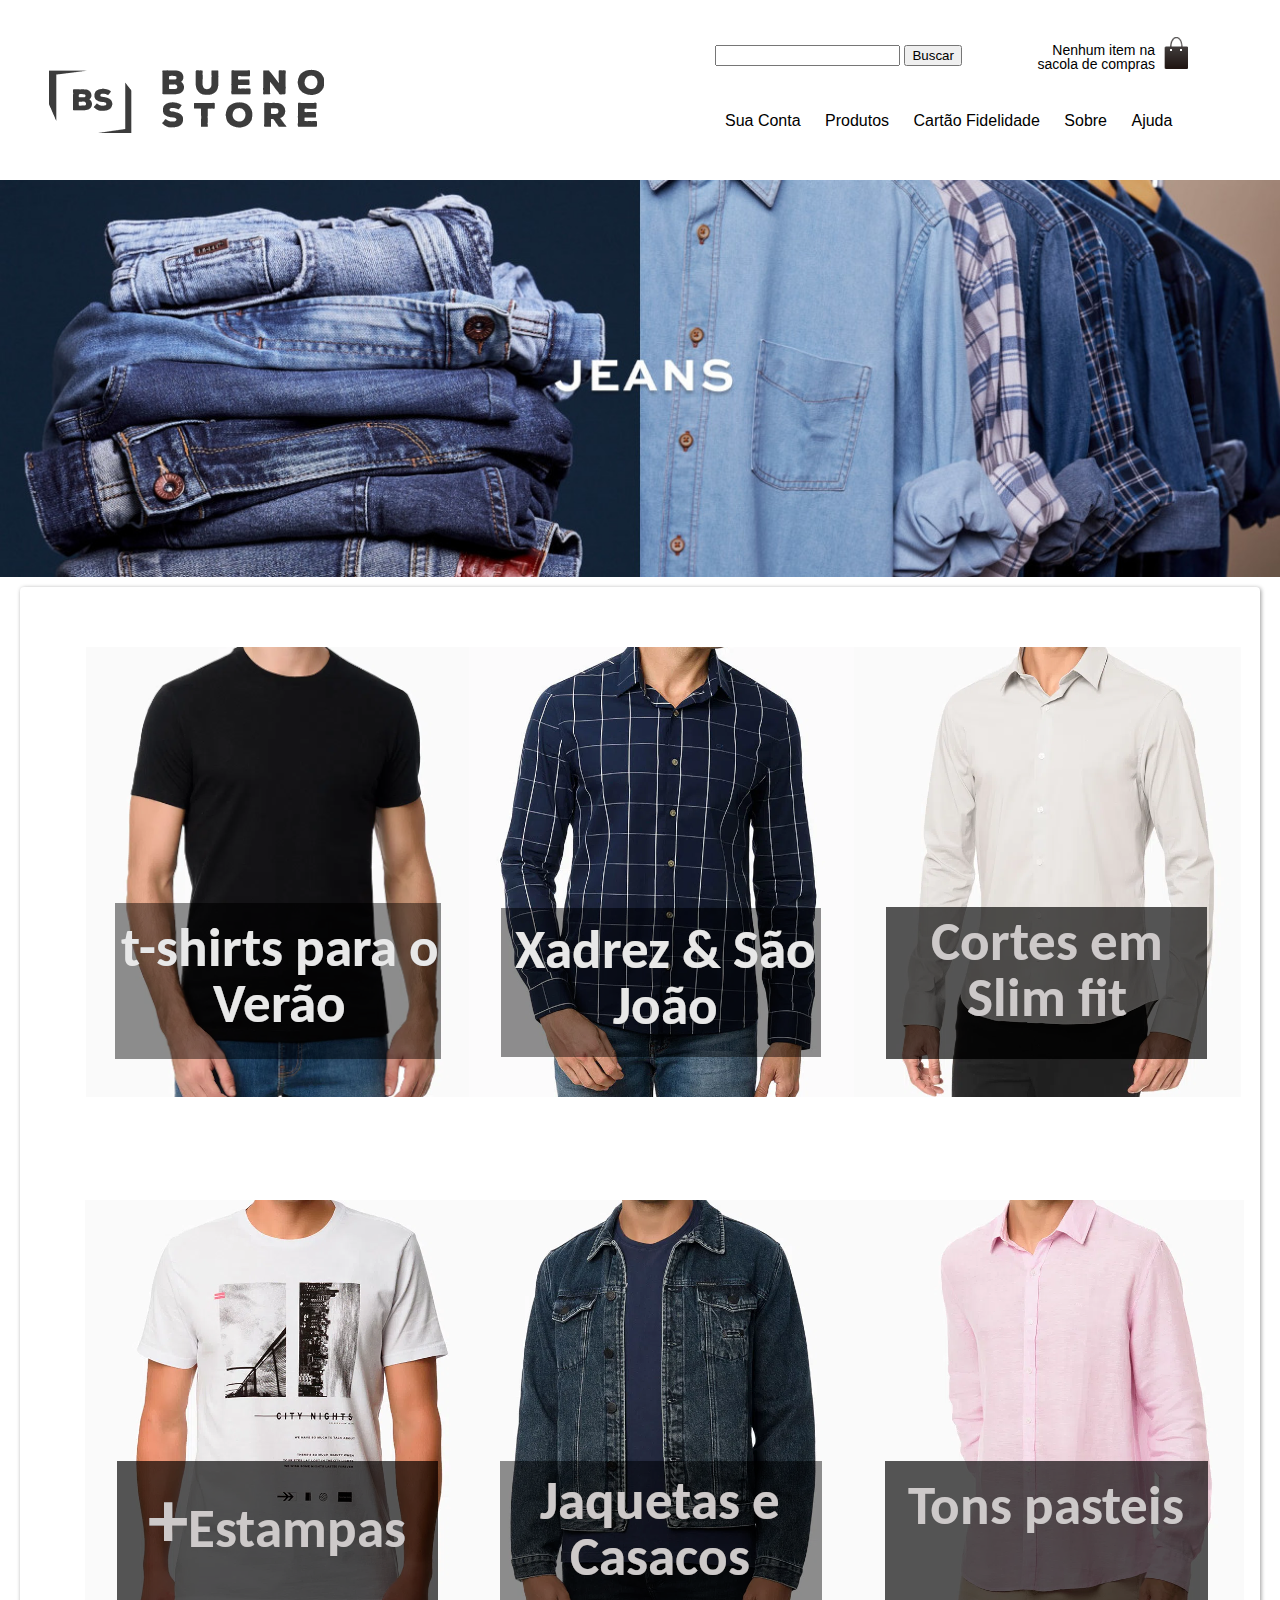
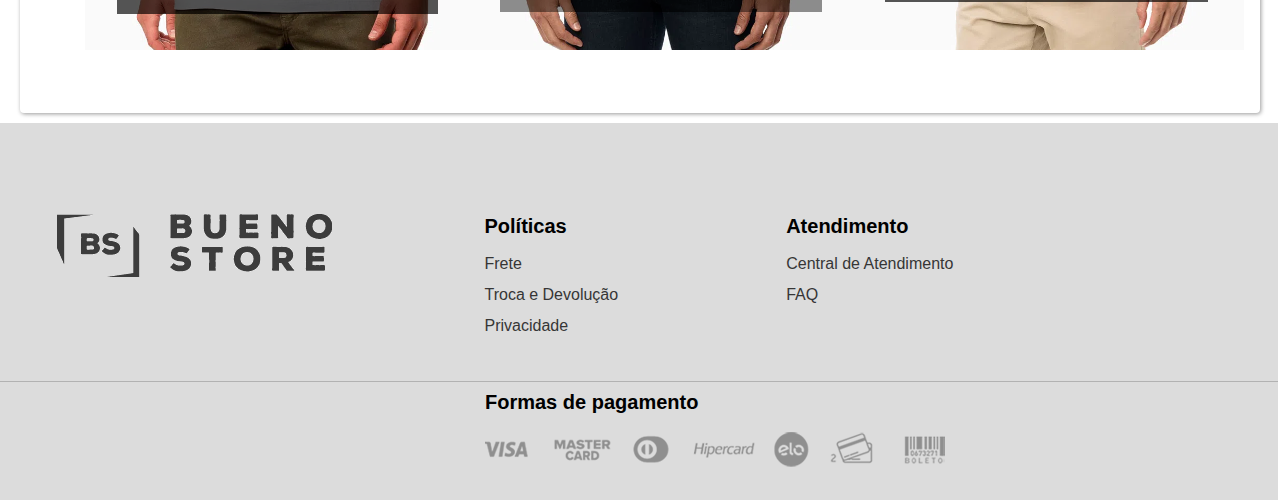
<file: index.html>
<!DOCTYPE html>
<html>
	<head>
		<meta charset="utf-8">
		<title>Bueno Store</title>
		<link rel="stylesheet" href="css/reset.css">
		<link rel="stylesheet" href="css/estilos.css">
		<meta name="viewport" content="width=device-width, initial-scale=1.0">
	</head>
	
	<body>
	    <header class="container">	
		  <h1><img src="img/logobs.png" alt="Lodo da Bueno Store"></h1>
		
		    <section class="busca">
				<form>
					<input type="search">
					<button>Buscar</button>
				</form>	
		    </section>	

		  <p class="sacola">
		   Nenhum item na sacola de compras
		  </p>
		  
			<nav class="dp-menu">
				<ul>
					<li><a href="#">Sua Conta</a></li>
					<li><a href="#">Produtos</a>
						<ul>
							<li><a href="#">Camisas</a></li>
							<li><a href="#">Camisetas</a></li>
							<li><a href="#">Bermudas</a></li>
							<li><a href="#">Calças</a></li>
						</ul>
					</li>
					<li><a href="#">Cartão Fidelidade</a></li>
					<li><a href="sobre.html">Sobre</a></li>
					<li><a href="#">Ajuda</a></li>
				</ul>
			</nav>
		</header>	
		
		<!--Inicio slider-->
		<div id="slider">
			<img class="selected" src="img/banner-jeans.jpg" alt="Image1">
			<img src="img/banner-alfaiataria.jpg" alt="Image2">
			<img src="img/banner-malharia.jpg" alt="Image3">
			<img src="img/banner-celebracoes.jpg" alt="Image4">
		</div>

		<script src="js/script.js"></script>

		<!--Fim do slider-->
		
		<!--
		<figure class="banner">
			<img src="img/banner-jeans.jpg" alt="Ganhe mais 10% off">
		</figure>
		-->
		
		<div class="links">
			<ol>
				<li>
					<a href="produto.html">
						<figure>
							<img src="img/tshirt.png" alt="link tshirt">
						</figure>
					</a>
				</li>
				<li>
					<a href="produto.html">
						<figure>
							<img src="img/xadrez.png" alt="link xadrez">
						</figure>
					</a>
				</li>
				<li>
					<a href="produto.html">
						<figure>
							<img src="img/slim.png" alt="link slim">
						</figure>
					</a>
				</li>
				<li>
					<a href="produto.html">
						<figure>
							<img src="img/estampas.png" alt="link estampas">
						</figure>
					</a>
				</li>
				<li>
					<a href="produto.html">
						<figure>
							<img src="img/jaquetas.png" alt="link jaquetas">
						</figure>
					</a>
				</li>
				<li>
					<a href="produto.html">
						<figure>
							<img src="img/pastel.png" alt="link pastel">
						</figure>
					</a>
				</li>
			</ol>
		</div>
		
		<footer>
			<div class="embrulho">
				<div class="footer-box">
					<div class="company-footer">
						<img src="img/logo-rodape.png">
					</div>
				</div>
				<div class="footer-box">
					<div class="politicas-footer">
						<h2>Políticas</h2>
						<ul class="footer-list footer-politica-list">
							<li>
								<a href="#">Frete</a>
							</li>
							<li>
								<a href="#">Troca e Devolução</a>
							</li>
							<li>
								<a href="#">Privacidade</a>
							</li>
						</ul>
					</div>
				</div>
				<div class="footer-box atendimento-footer">
						<h2>Atendimento</h2>
						<ul class="footer-list">
							<li>
								<a href="#">Central de Atendimento</a>
							</li>
							<li>
								<a href="#">FAQ</a>
							</li>
						</ul>
				</div>
				
			</div>
			<div class="footer-bottom">
				<div class="wrapper">
					<h2>Formas de pagamento</h2>
					<img src="img/bandeiras.png">
				</div>
			</div>
		</footer>
	</body>
</file>
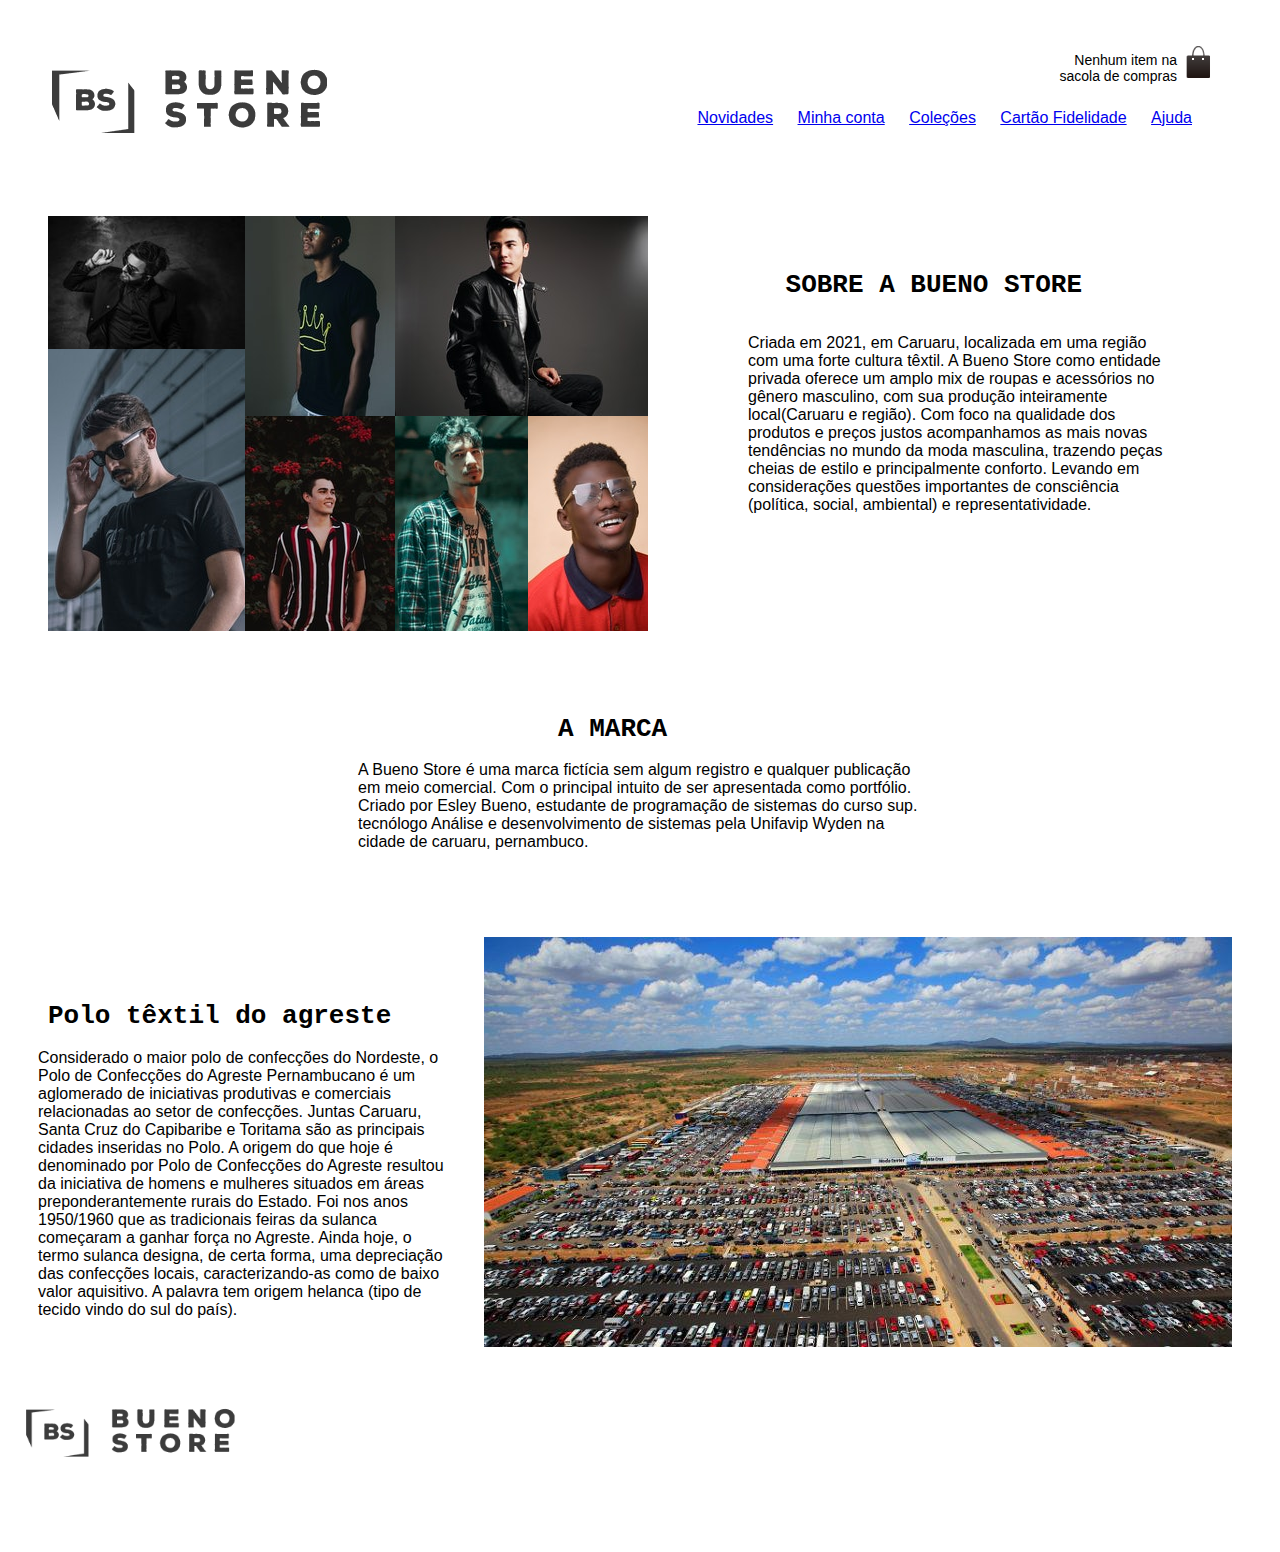
<file: sobre.html>
<!DOCTYPE html>
<html>
	<head>
		<meta charset="utf-8">
		<title> Sobre a Bueno Store </title>
		
		<link rel="stylesheet" href="css/sobre.css">
	</head>
	
	<body>
		<header>
			<figure id="logo">
				<img src="img/logobs.png" alt="Logo da Bueno Store">
			</figure>
			
		<p class="sacola">
		   Nenhum item na sacola de compras
		  </p>	
		  
			<nav class="menu-opcoes">
				<ul>
					<li><a href="#">Novidades</a></li>
					<li><a href="#">Minha conta</a></li>
					<li><a href="#">Coleções</a></li>
					<li><a href="#">Cartão Fidelidade</a></li>
					<li><a href="#">Ajuda</a></li>
				</ul>
			</nav>
		</header>
		
		<h1 id="titulo">SOBRE A BUENO STORE</h1>
		
		<figure id="modelos">
			<img src="img/modelos.png" alt="Quadro com vários modelos">
			<figcaption>  </figcaption>
		</figure>
		
		<p id="texto-inicio">
		Criada em 2021, em Caruaru, localizada em uma região com uma forte cultura têxtil. A Bueno Store como entidade privada 
		oferece um amplo mix de roupas e acessórios no gênero masculino, com sua produção inteiramente local(Caruaru e região). 
		Com foco na qualidade dos produtos e preços justos acompanhamos as mais novas tendências no mundo da moda masculina, trazendo peças cheias de estilo
		e principalmente conforto. Levando em considerações questões importantes de consciência (política, social, ambiental) e representatividade.
		</p>
		
		<h1 id="marca-titulo"> A MARCA</h1>
		
		<p id="marca">
         A Bueno Store é uma marca fictícia sem algum registro e qualquer publicação em meio comercial. Com o principal intuito de ser apresentada como portfólio. 
		 Criado por Esley Bueno, estudante de programação de sistemas do curso sup. tecnólogo Análise e desenvolvimento de sistemas pela Unifavip Wyden na cidade de caruaru, pernambuco.
		</p>
		
		<figure id="modacenter"> 
			<img src="img/modacenter.jpg" alt="Foto da moda center"
			<figcaption> </figcaption>
		</figure>
		
		<h1 id="polo">Polo têxtil do agreste</h1>
		
		<p id="polo-texto">
		Considerado o maior polo de confecções do Nordeste, o Polo de Confecções do Agreste Pernambucano é um aglomerado de iniciativas produtivas e comerciais relacionadas ao setor de confecções. 
		Juntas Caruaru, Santa Cruz do Capibaribe e Toritama são as principais cidades inseridas no Polo. 
		A origem do que hoje é denominado por Polo de Confecções do Agreste resultou da iniciativa de homens e mulheres situados em áreas preponderantemente rurais do Estado. 
		Foi nos anos 1950/1960 que as tradicionais feiras da sulanca começaram a ganhar força no Agreste. Ainda hoje, o termo sulanca designa, de certa forma, 
		uma depreciação das confecções locais, caracterizando-as como de baixo valor aquisitivo. A palavra tem origem helanca (tipo de tecido vindo do sul do país). 
		</p>
		
		<div id="rodape">
		<img src="img/logobs.png" alt="Logo da Mirror Fashion">
	</div>

	</body>
</html>
</file>
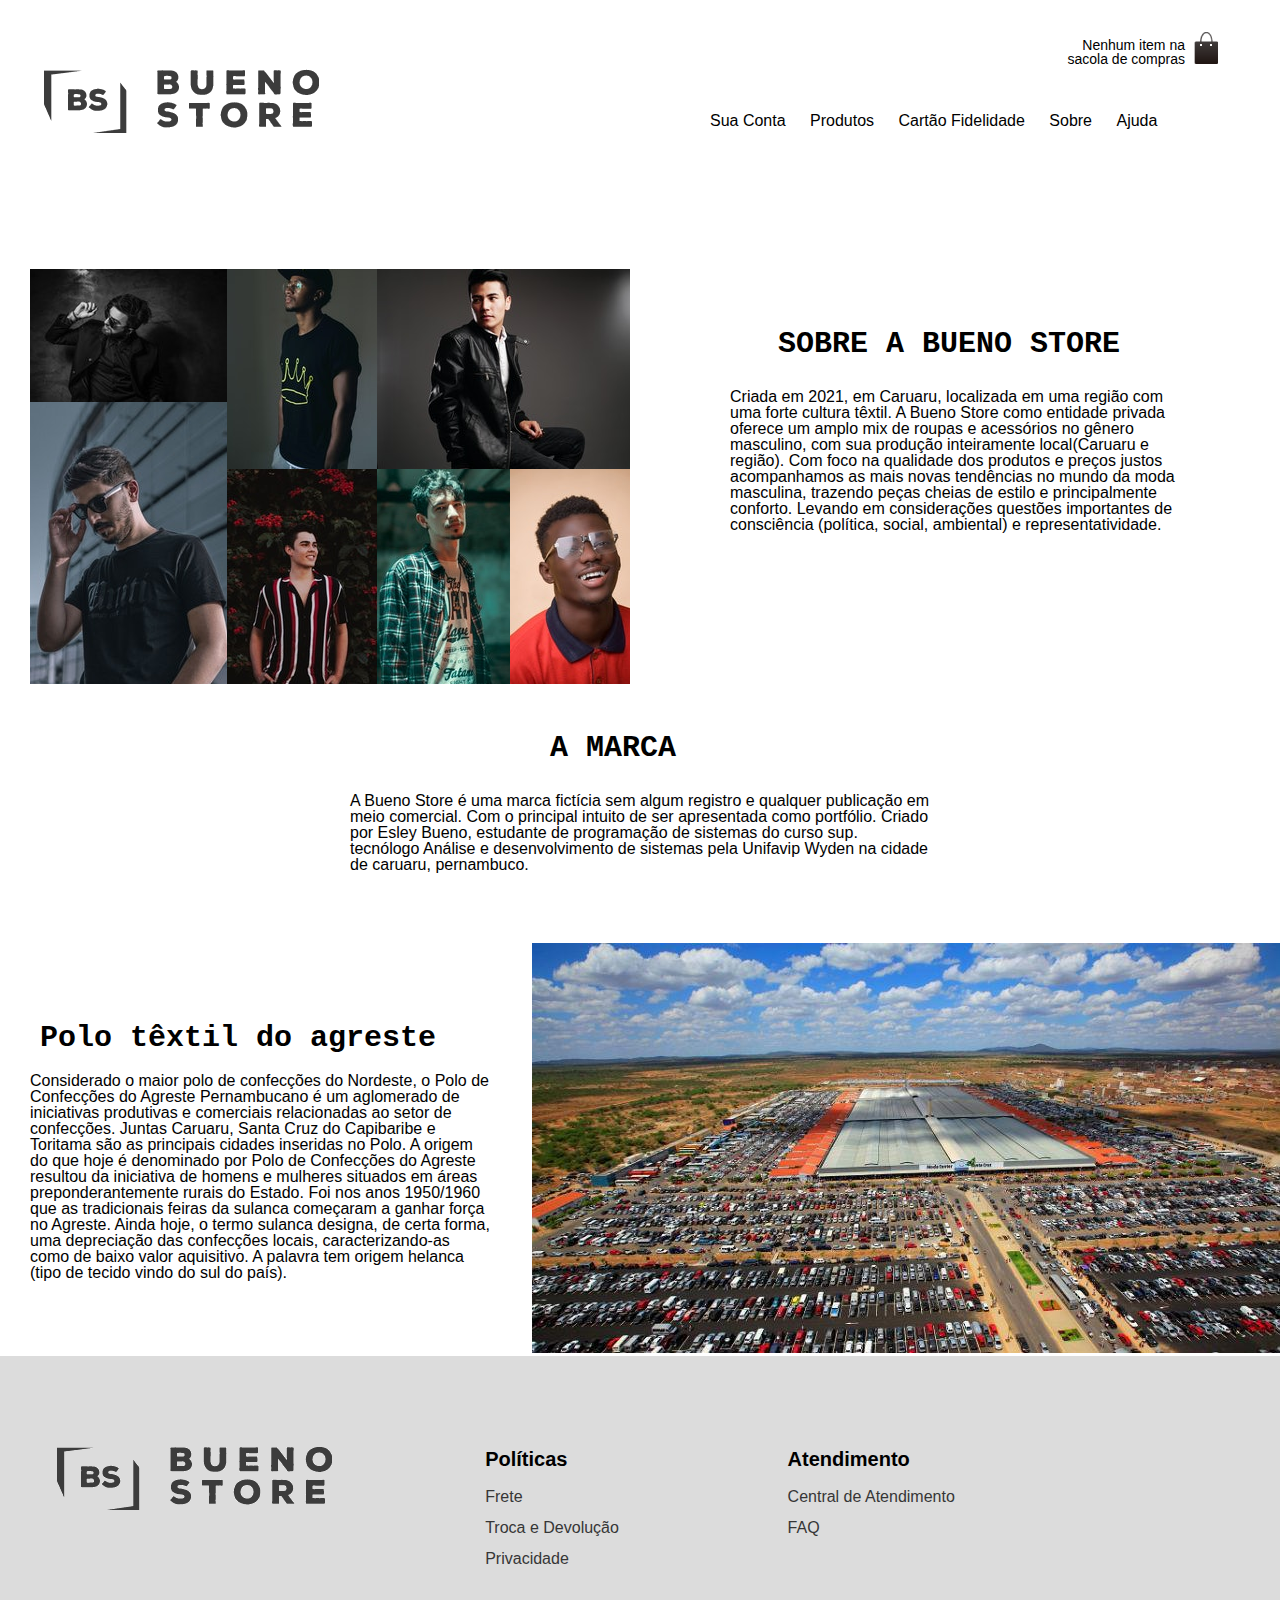
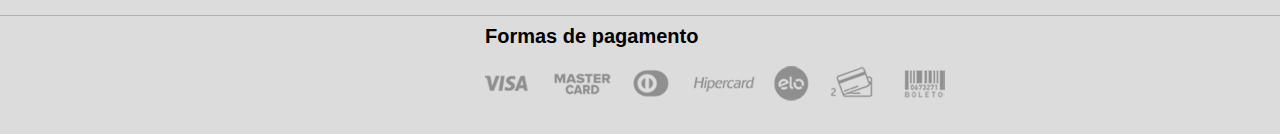
<file: testesobre.html>
<!DOCTYPE html>
<html>
	<head>
		<meta charset="utf-8">
		<title>Bueno Store teste</title>
		<link rel="stylesheet" href="css/reset.css">
		<link rel="stylesheet" href="css/sobreteste.css">
	</head>
	
	<body>
	    <header class="container">	
			<h1><img src="img/logobs.png" alt="Lodo da Bueno Store"></h1>
		
			<p class="sacola">
		    Nenhum item na sacola de compras
		   </p>
		  
			<nav class="dp-menu">
				<ul>
					<li><a href="#">Sua Conta</a></li>
					<li><a href="#">Produtos</a>
						<ul>
							<li><a href="#">Camisas</a></li>
							<li><a href="#">Camisetas</a></li>
							<li><a href="#">Bermudas</a></li>
							<li><a href="#">Calças</a></li>
						</ul>
					</li>
					<li><a href="#">Cartão Fidelidade</a></li>
					<li><a href="sobre.html">Sobre</a></li>
					<li><a href="#">Ajuda</a></li>
				</ul>
			</nav>
		</header>	
		
		<article>
			<section>
				<h1 class="titulo">Sobre a Bueno Store</h1>
		
				<figure class="modelos">
					<img src="img/modelos.png" alt="Quadro com vários modelos">
				</figure>
		
				<p class="texto-inicio">
				Criada em 2021, em Caruaru, localizada em uma região com uma forte cultura têxtil. A Bueno Store como entidade privada 
				oferece um amplo mix de roupas e acessórios no gênero masculino, com sua produção inteiramente local(Caruaru e região). 
				Com foco na qualidade dos produtos e preços justos acompanhamos as mais novas tendências no mundo da moda masculina, trazendo peças cheias de estilo
				e principalmente conforto. Levando em considerações questões importantes de consciência (política, social, ambiental) e representatividade.
				</p>
			</section>
			
			<section>
				<h1 class="marca-titulo">A MARCA</h1>
		
				<p class="marca">
				A Bueno Store é uma marca fictícia sem algum registro e qualquer publicação em meio comercial. Com o principal intuito de ser apresentada como portfólio. 
				Criado por Esley Bueno, estudante de programação de sistemas do curso sup. tecnólogo Análise e desenvolvimento de sistemas pela Unifavip Wyden na cidade de caruaru, pernambuco.
				</p>
		
				<figure class="modacenter"> 
					<img src="img/modacenter.jpg" alt="Foto da moda center"
				<figcaption> </figcaption>
				</figure>
			</section>
			
			<section>
				<h1 class="polo">Polo têxtil do agreste</h1>
		
				<p class="polo-texto">
				Considerado o maior polo de confecções do Nordeste, o Polo de Confecções do Agreste Pernambucano é um aglomerado de iniciativas produtivas e comerciais relacionadas ao setor de confecções. 
				Juntas Caruaru, Santa Cruz do Capibaribe e Toritama são as principais cidades inseridas no Polo. 
				A origem do que hoje é denominado por Polo de Confecções do Agreste resultou da iniciativa de homens e mulheres situados em áreas preponderantemente rurais do Estado. 
				Foi nos anos 1950/1960 que as tradicionais feiras da sulanca começaram a ganhar força no Agreste. Ainda hoje, o termo sulanca designa, de certa forma, 
				uma depreciação das confecções locais, caracterizando-as como de baixo valor aquisitivo. A palavra tem origem helanca (tipo de tecido vindo do sul do país). 
				</p>
			</section>	
		</article>
		
		<footer>
			<div class="embrulho">
				<div class="footer-box">
					<div class="company-footer">
						<img src="img/logo-rodape.png">
					</div>
				</div>
				<div class="footer-box">
					<div class="politicas-footer">
						<h2>Políticas</h2>
						<ul class="footer-list footer-politica-list">
							<li>
								<a href="#">Frete</a>
							</li>
							<li>
								<a href="#">Troca e Devolução</a>
							</li>
							<li>
								<a href="#">Privacidade</a>
							</li>
						</ul>
					</div>
				</div>
				<div class="footer-box atendimento-footer">
						<h2>Atendimento</h2>
						<ul class="footer-list">
							<li>
								<a href="#">Central de Atendimento</a>
							</li>
							<li>
								<a href="#">FAQ</a>
							</li>
						</ul>
				</div>
				
			</div>
			<div class="footer-bottom">
				<div class="wrapper">
					<h2>Formas de pagamento</h2>
					<img src="img/bandeiras.png">
				</div>
			</div>
		</footer>
		
	</body>
</file>
<file: css/estilos.css>
body {
	color: #000000;
	font-family: "Lucida Sans Unicode", "Lucida Grande", sans-serif;
}

h1 {
	margin-top: 30px;
	margin-left: 10px;
}

header {
	position: relative;
}

.container {
	margin: 0 auto;
	width: 1250px;
	height: 150px;
}

:root {
	--cor-fundo : rgb(255,255,255);
	--cor-hover : rgb(118, 189, 145);
	--cor-primaria: rgb(0,0,0);
}

.dp-menu{
	width: 550px;
	position: relative;
	left: 700px;
	bottom: 80px;
}

.dp-menu ul {
	list-style-type: none;
	padding: 0;
}

.dp-menu ul {
	background-color: var(--cor-fundo);
}

.dp-menu ul li{
	display: inline;
	position: relative;
}

.dp-menu ul li a{
	color: var(--cor-primaria);
	text-decoration: none;
	display: inline-block;
	padding: 10px;
	transition: background .3s;
}

.dp-menu ul li a:hover{
	background-color: var(--cor-hover);
}

/*sub menu*/
.dp-menu ul ul {
	display:none;
	left: 0;
	position: absolute;
}

.dp-menu ul li:hover ul{
	display: block;
}

.dp-menu ul ul{
	width: 150px;
}

.dp-menu ul ul li a{
	display: block;
}

.busca {
	position: absolute;
	top: 15px;
	left: 700px;
}

.sacola {
	background-image: url(../img/sacola.png);
	background-repeat: no-repeat;
	background-position: top right;
	
	font-size: 14px;
	padding-right: 35px;
	text-align: right;
	width: 140px;
}

.sacola {
	padding-top: 8px; 
	position: absolute;
	top: 5px;
	left: 1000px;
}

/* Inicio Banner Slide */ 


#slider {
		width: 100%;
		height: 31vw;
		position: relative;
}

#slider img{
	opacity: 0;
	position: absolute;
	width: 100%;
	height: 100%;
	object-fit: cover;

	transition: opacity 800ms;
}

#slider img.selected {
	opacity: 1;
}
/*Fim do Banner slide */

.banner{
	width: 100%;
}


.links {
	margin: 10px 20px;
	padding: 10px;
	padding-left: 0px;
	border-radius: 4px;
	box-shadow: 1px 1px 4px #999;
}

.links li {
	display: inline-block;
	vertical-align: top;
	transition: 0.7s;
	
	margin: 50px 65px;
	width: 250px;
}

.links li:hover {
	background-color: rgba(255, 255, 255, 0.8);
	box-shadow: 0 0 5px #333;
	transition: box-shadow 0.7s;
	transform: scale(1.1);
}


/*Footer*/

footer {
	background-color: #DCDCDC;
	padding-top: 5em;
	padding-bottom: 40px;
	width: 1278px;
}

footer h2, footer a{
	color: (0,0,0);
}

footer h2 {
	font-weight: 400;
	margin-bottom: 20px;
	font-size: 20px;
	font-weight: bold;
}

footer a {
	text-decoration: none;
	color: #363636;
}

footer ul {
	padding: 0;
}

footer li {
	list-style: none;
}

.footer-box {
	width: 31%;
	padding: 1%;
	float: left;
}

footer .embrulho:after {
	clear: both;
	content: "";
	display: block;
}

.company-footer {
	width: 80%;
	position: relative;
	left: 20px;
	bottom: 42px;
}

.company-footer h2 {
	margin-top: 20px;
}

.company-footer h2, .company-footer p {
	margin-bottom: 20px;
}

.footer-list li {
	margin-bottom: 15px;
}

.footer-list a {
	transition: .5s;
}

.footer-list a:hover {
	color: var(--cor-hover);
}

.footer-list li:after {
	clear:both;
	content: "";
	display: block;
}

.articles-footer {
	width: 80%;
}

.footer-bottom {
	border-top: 1px solid #B2B2B2;
}

.wrapper {
	margin-left: 485px;
	position: relative;
	top: 10px;
}

.politicas-footer {
	position: relative;
	left: 50px;
}

.atendimento-footer {
	position: relative;
	right: 70px;
}

@media (max-width: 320px){
	.container {
		width: 96%;
	}

	header h1{
		text-align: center;
	}

	header h1 img{
		max-width: 80%;
	}

	h1{
		margin-left: 0px;
	}

	.sacola {
		display: none;
	}

	.dp-menu {
		position: static;
		text-align: center;
	}

	.dp-menu {
		width: 100%;
	}

	.dp-menu ul li {
		display: inline-block;
		margin: 5px;
	}

	.busca {
		position:static;
		margin-right: 0;
		width: 100%;
	}

	#slider {
		position: relative;
		top: 20vh;
	}

	
}
</file>
<file: css/sobre.css>
body {
	color: #000000;
	font-family: "Lucida Sans Unicode", "Lucida Grande", sans-serif;
}
	
#logo {
		margin-top: 30px;
		margin-left: 20px;
	}
	
	header {
	position: relative;
}

.menu-opcoes ul li{
	display: inline;
	margin-left: 20px;
}
	
	.menu-opcoes {
	position: absolute;
	bottom: 41px;
	right: 80px;
}
	
	#titulo {
		position: relative;
		right: 190px;
		margin-top: 70px;
		font-family: monospace;
		float: right;
	}
	
	#texto-inicio {
		margin-top: 50px;
		padding: 100px;
	}
	
	#modelos {
		float: left;
		margin-right: 100px;
	}
	
	#marca-titulo {
		margin-left: 550px;
		font-family: monospace;
		margin-top: 100px;
		clear: left;
	}
	
	#marca {
		margin-left: 350px;
		margin-right: 350px;
	}
	
	#polo {
		margin-top: 150px;
		margin-left: 40px;
		font-family: monospace;
	}
	
	#modacenter {
		float: right;
		margin-top: 70px;
		margin-left: 40px;
	}
	
	#polo-texto {
		margin-left: 30px;
	}
	
	#rodape img{
	margin-right:30px;
	vertical-align:middle;
	width: 250px;
}

#rodape {
	color: #777;
	margin: 30px 0;
	padding: 30px 0;
}

header {
	position: relative;
}

.sacola {
	background-image: url(../img/sacola.png);
	background-repeat: no-repeat;
	background-position: top right;
	
	font-size: 14px;
	padding-right: 35px;
	text-align: right;
	width: 140px;
}

.sacola {
	padding-top: 8px; 
	position: absolute;
	top: 0;
	right: 60px;
}
</file>
<file: css/sobreteste.css>
body {
	color: #000000;
	font-family: "Lucida Sans Unicode", "Lucida Grande", sans-serif;
}

h1 {
	margin-top: 30px;
	margin-left: 20px;
}

header {
	position: relative;
}

:root {
	--cor-fundo : rgb(255,255,255);
	--cor-hover : rgb(118, 189, 145);
	--cor-primaria: rgb(0,0,0);
}

.dp-menu{
	width: 600px;
	position: relative;
	left: 700px;
	bottom: 80px;
}

.dp-menu ul {
	list-style-type: none;
	padding: 0;
}

.dp-menu ul {
	background-color: var(--cor-fundo);
}

.dp-menu ul li{
	display: inline;
	position: relative;
}

.dp-menu ul li a{
	color: var(--cor-primaria);
	text-decoration: none;
	display: inline-block;
	padding: 10px;
	transition: background .3s;
}

.dp-menu ul li a:hover{
	background-color: var(--cor-hover);
}

/*sub menu*/
.dp-menu ul ul {
	display:none;
	left: 0;
	position: absolute;
}

.dp-menu ul li:hover ul{
	display: block;
}

.dp-menu ul ul{
	width: 150px;
}

.dp-menu ul ul li a{
	display: block;
}

.sacola {
	background-image: url(../img/sacola.png);
	background-repeat: no-repeat;
	background-position: top right;
	
	font-size: 14px;
	padding-right: 35px;
	text-align: right;
	width: 140px;
}

.sacola {
	padding-top: 8px; 
	position: absolute;
	top: 0;
	right: 60px;
}

.titulo {
	float: right;
	font-family: monospace;
	font-weight: bold;
	margin-right: 160px;
	text-transform: uppercase;
	font-size: 30px;
	margin-bottom: 60px;
	position: relative;
	top: 30px;
}

.modelos {
	float: left;
	margin-right: 100px;
	margin-left: 30px;
}

.texto-inicio {
		margin-top: 50px;
		padding: 100px;
}

.marca-titulo {
	 margin-left: 550px;
     font-family: monospace;
	 font-weight: bold;
	 font-size: 30px;
	 margin-top: 100px;
	 clear: left;
}

.marca {
		margin: 30px 350px 0px 350px;
	}
	
.modacenter {
		float: right;
		margin-top: 70px;
		margin-left: 40px;
}

.polo {
	margin-top: 150px;
	margin-left: 40px;
	font-family: monospace;
	font-weight: bold;
	font-size: 30px;
	margin-bottom: 20px;
}

.polo-texto {
		margin-left: 30px;
	}

footer {
	background-color: #DCDCDC;
	padding-top: 5em;
	padding-bottom: 40px;
	clear: both;
	margin-top: 50px;
}

footer h2, footer p, footer a, footer span {
	color: (0,0,0);
}

footer h2 {
	font-weight: 400;
	margin-bottom: 20px;
	font-size: 20px;
	font-weight: bold;
}

footer a {
	text-decoration: none;
	color: #363636;
}

footer ul {
	padding: 0;
}

footer li {
	list-style: none;
}

.footer-box {
	width: 31%;
	padding: 1%;
	float: left;
}

footer .embrulho:after {
	clear: both;
	content: "";
	display: block;
}

.company-footer {
	width: 80%;
	position: relative;
	left: 20px;
	bottom: 42px;
}

.company-footer h2 {
	margin-top: 20px;
}

.company-footer h2, .company-footer p {
	margin-bottom: 20px;
}

.footer-list li {
	margin-bottom: 15px;
}

.footer-list a {
	transition: .5s;
}

.footer-list a:hover {
	color: var(--cor-hover);
}

.footer-list li:after {
	clear:both;
	content: "";
	display: block;
}

.articles-footer {
	width: 80%;
}

.footer-bottom {
	border-top: 1px solid #B2B2B2;
}

.wrapper {
	margin-left: 485px;
	position: relative;
	top: 10px;
}

.politicas-footer {
	position: relative;
	left: 50px;
}

.atendimento-footer {
	position: relative;
	right: 70px;
}
</file>
